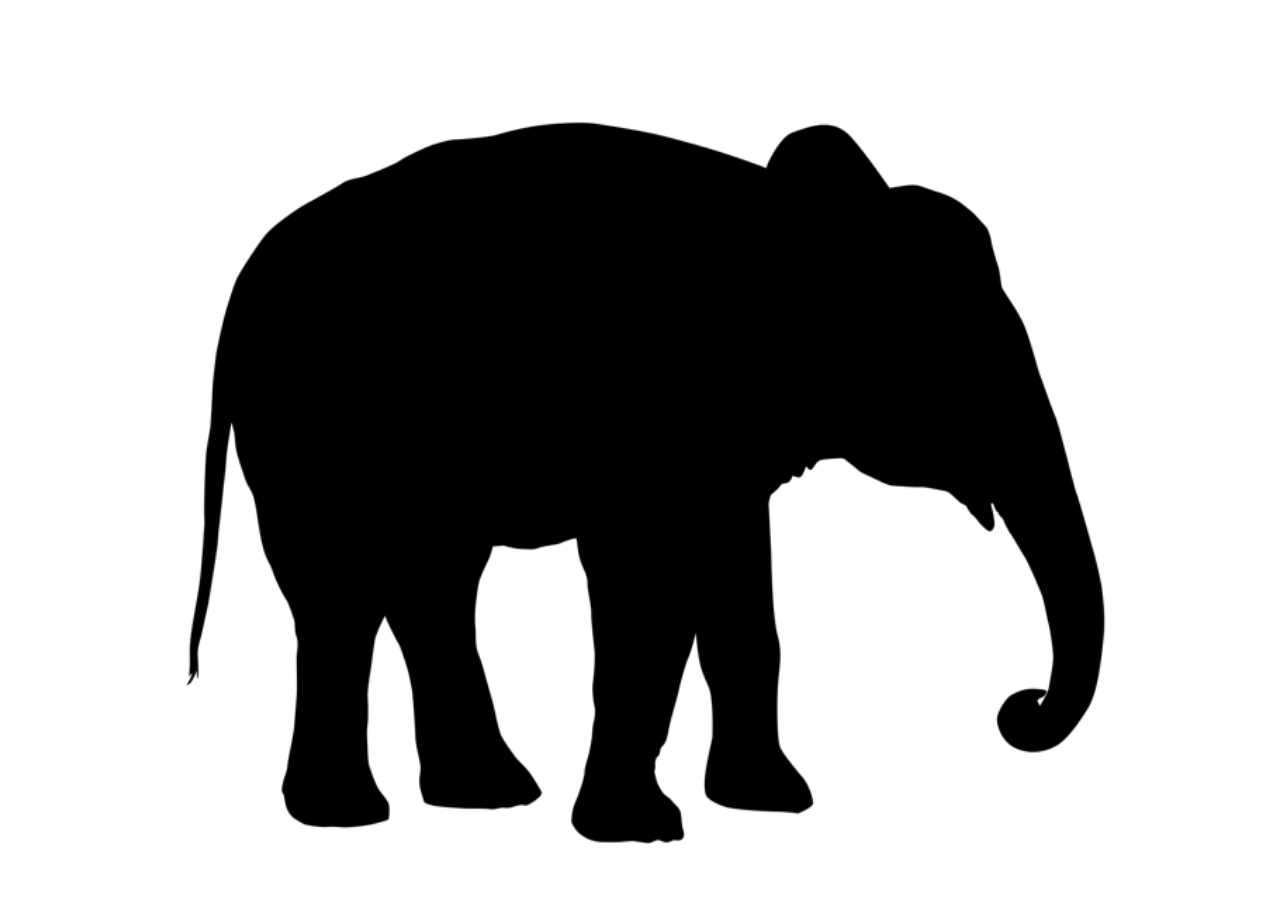
<file: www/book.html>
<!doctype html>
<html>
    <head>
        <script type="text/javascript" src="js/jquery.js"></script>
        <script type="text/javascript" src="js/swipe.js"></script>
        
        
        <style type="text/css">
            body{
                background:#ffffff;
                padding: 0;
                margin: 0;
            }
            /* Swipe 2 required styles */
            
            .swipe {
                overflow: hidden;
                visibility: hidden;
                position: relative;
            }
            .swipe-wrap {
                overflow: hidden;
                position: relative;
            }
            .swipe-wrap > div {
                float:left;
                width:100%;
                position: relative;
            }
            
            /* END required styles */
            
            .swipe-wrap > div > img {
                position: relative;
            }

 
            </style>
    </head>
    <body>
        
        
        <div id='mySwipe' style='margin:0 auto' class='swipe'>
            <div class='swipe-wrap'>
                <div><img src="pages/elephant_white.png" alt=""></div>
                <div><img src="pages/puma_white.png" alt=""></div>
                <div><img src="pages/hawk_white.png" alt=""></div>
                <div><img src="pages/deer_white.png" alt=""></div>
                <div><img src="pages/gecko_white.png" alt=""></div>
                <div><img src="pages/giraffe_white.png" alt=""></div>
                <div><img src="pages/ostrich_white.png" alt=""></div>
                <div><img src="pages/shark_white.png" alt=""></div>
                <div><img src="pages/eagle_white.png" alt=""></div>
                <div><img src="pages/camel_white.png" alt=""></div>
            </div>
        </div>

                
        <script type="text/javascript">
            
            $(window).ready(function() {
                            
                            
                            var imgRatio = 960/640;
                            var windowRatio = window.innerWidth/window.innerHeight;
                            var imgWidth = imgRatio * window.innerHeight;
                            var imgHeight = window.innerHeight;
                            var topOffset = 0;
                            var leftOffset = (window.innerWidth - imgWidth) / 2;
                            
                            if( windowRatio < 1 )
                            {
                                imgWidth = window.innerWidth;
                                imgHeight = window.innerWidth / imgRatio;
                                topOffset = (window.innerHeight - imgHeight) / 2;
                                leftOffset = 0;
                            }

                            $('#mySwipe img').css("width", imgWidth).css("height", window.innerHeight).css("top", topOffset + "px").css("left", leftOffset + "px");
                            
                           
                            // pure JS
                            var elem = document.getElementById('mySwipe');
                            window.mySwipe = Swipe(elem, {
                                                   // startSlide: 4,
                                                   auto: 10000,
                                                   continuous: true,
                                                   // disableScroll: true,
                                                   // stopPropagation: true,
                                                   // callback: function(index, element) {},
                                                   // transitionEnd: function(index, element) {}
                                                   });
                            
                            // with jQuery
                            //window.mySwipe = $('#mySwipe').Swipe().data('Swipe');
                            
                            
                    });
            
            </script>
        
    </body>
</html>
</file>
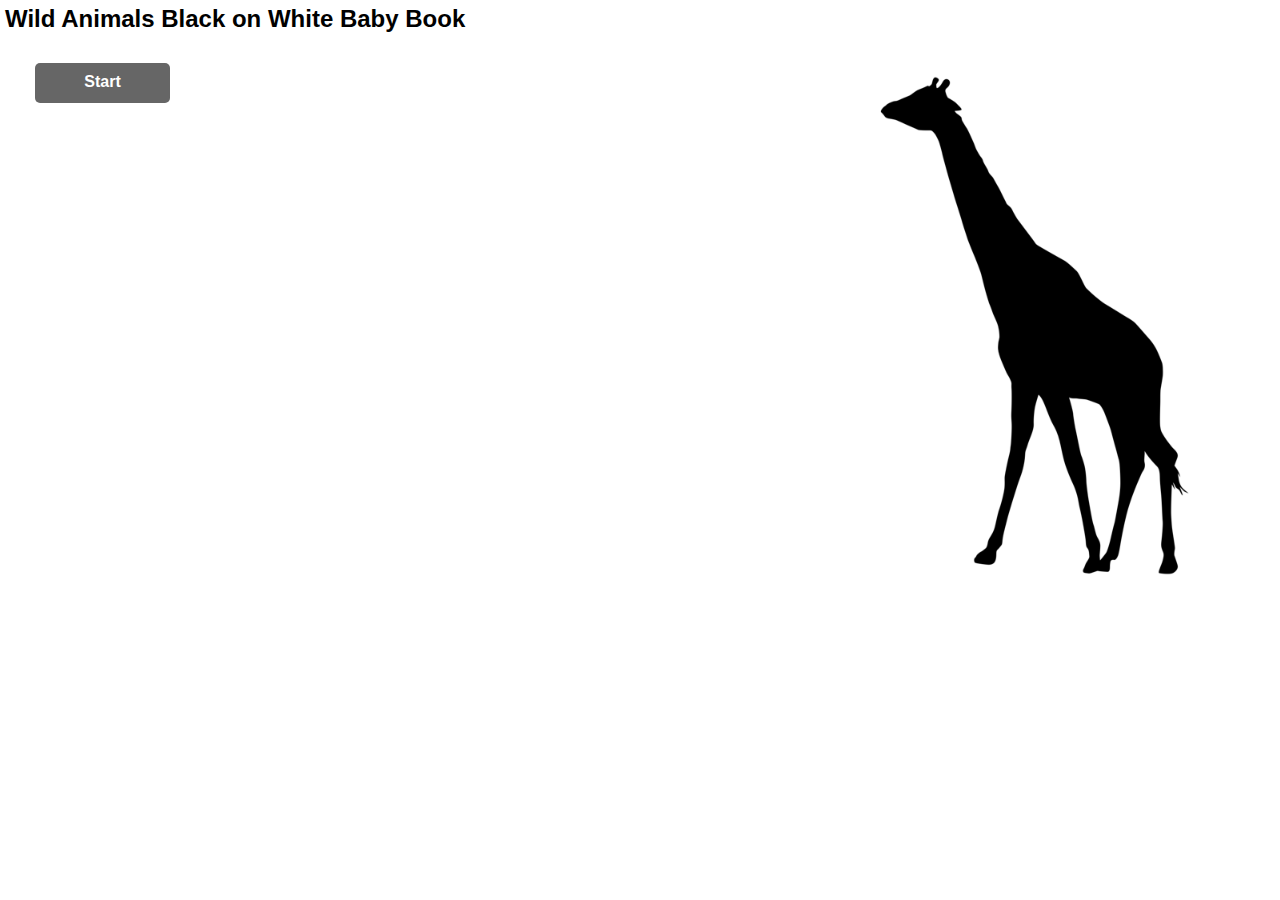
<file: www/main.html>
<!DOCTYPE html>
<!--
    Licensed to the Apache Software Foundation (ASF) under one
    or more contributor license agreements.  See the NOTICE file
    distributed with this work for additional information
    regarding copyright ownership.  The ASF licenses this file
    to you under the Apache License, Version 2.0 (the
    "License"); you may not use this file except in compliance
    with the License.  You may obtain a copy of the License at

    http://www.apache.org/licenses/LICENSE-2.0

    Unless required by applicable law or agreed to in writing,
    software distributed under the License is distributed on an
    "AS IS" BASIS, WITHOUT WARRANTIES OR CONDITIONS OF ANY
     KIND, either express or implied.  See the License for the
    specific language governing permissions and limitations
    under the License.
-->
<html>
    <head>
        <meta charset="utf-8" />
        <meta name="format-detection" content="telephone=no" />
        <meta name="viewport" content="user-scalable=no, initial-scale=1, maximum-scale=1, minimum-scale=1, width=device-width, height=device-height, target-densitydpi=device-dpi" />
        <link rel="stylesheet" type="text/css" href="css/main.css" />
        <title>Wild Animals Black on White Baby Book</title>
    </head>
    <body>
        <div class="app">
            <img src="pages/giraffe_white.png" />
            <h1>Wild Animals Black on White Baby Book</h1>
            <a href="book.html">Start</a>
        </div>
<!--        <script type="text/javascript" src="cordova-2.7.0.js"></script>
        <script type="text/javascript" src="js/index.js"></script>
        <script type="text/javascript">
            app.initialize();
        </script>-->
    </body>
</html>
</file>
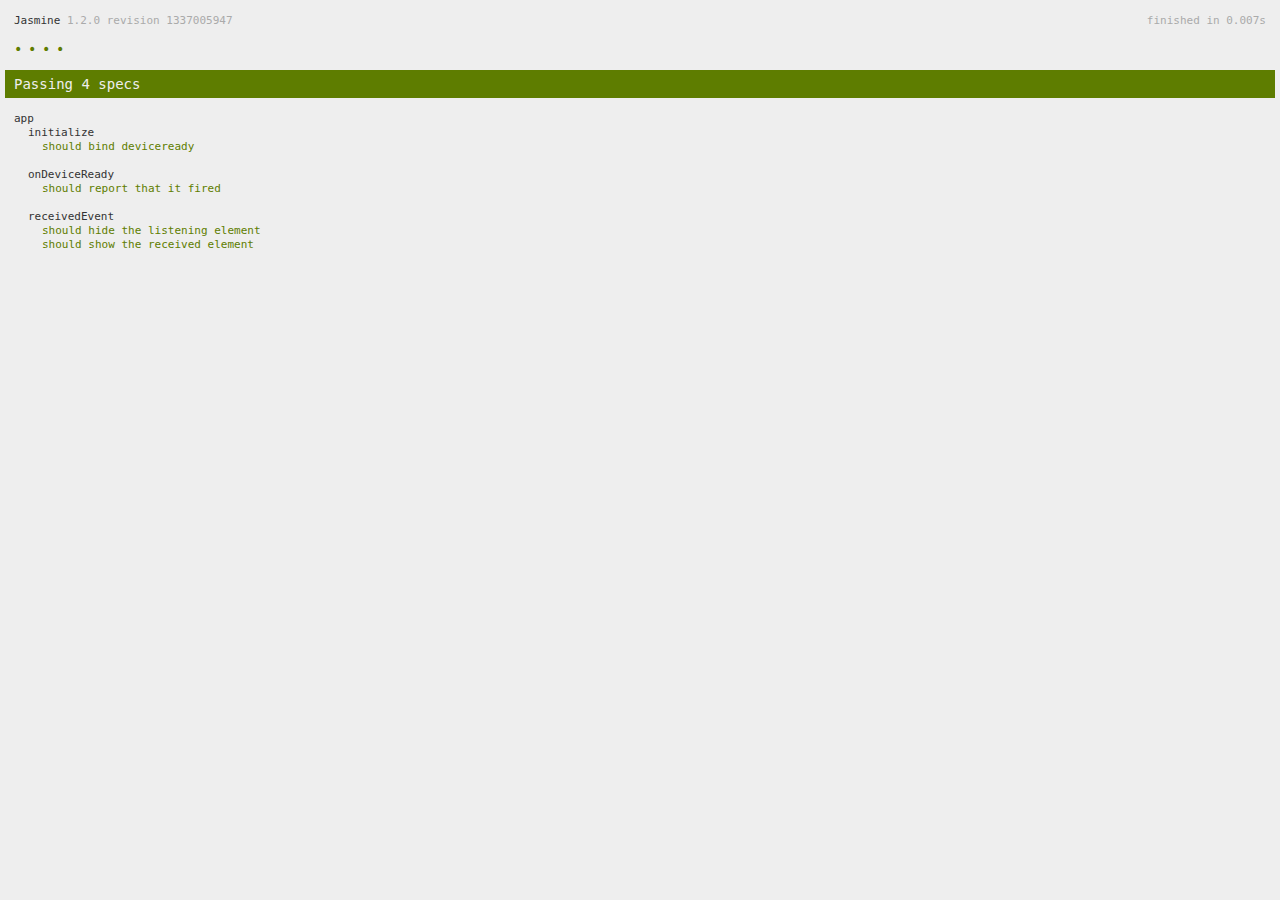
<file: www/spec.html>
<!DOCTYPE html>
<!--
    Licensed to the Apache Software Foundation (ASF) under one
    or more contributor license agreements.  See the NOTICE file
    distributed with this work for additional information
    regarding copyright ownership.  The ASF licenses this file
    to you under the Apache License, Version 2.0 (the
    "License"); you may not use this file except in compliance
    with the License.  You may obtain a copy of the License at

    http://www.apache.org/licenses/LICENSE-2.0

    Unless required by applicable law or agreed to in writing,
    software distributed under the License is distributed on an
    "AS IS" BASIS, WITHOUT WARRANTIES OR CONDITIONS OF ANY
     KIND, either express or implied.  See the License for the
    specific language governing permissions and limitations
    under the License.
-->
<html>
    <head>
        <title>Jasmine Spec Runner</title>

        <!-- jasmine source -->
        <link rel="shortcut icon" type="image/png" href="spec/lib/jasmine-1.2.0/jasmine_favicon.png">
        <link rel="stylesheet" type="text/css" href="spec/lib/jasmine-1.2.0/jasmine.css">
        <script type="text/javascript" src="spec/lib/jasmine-1.2.0/jasmine.js"></script>
        <script type="text/javascript" src="spec/lib/jasmine-1.2.0/jasmine-html.js"></script>

        <!-- include source files here... -->
        <script type="text/javascript" src="js/index.js"></script>

        <!-- include spec files here... -->
        <script type="text/javascript" src="spec/helper.js"></script>
        <script type="text/javascript" src="spec/index.js"></script>

        <script type="text/javascript">
            (function() {
                var jasmineEnv = jasmine.getEnv();
                jasmineEnv.updateInterval = 1000;

                var htmlReporter = new jasmine.HtmlReporter();

                jasmineEnv.addReporter(htmlReporter);

                jasmineEnv.specFilter = function(spec) {
                    return htmlReporter.specFilter(spec);
                };

                var currentWindowOnload = window.onload;

                window.onload = function() {
                    if (currentWindowOnload) {
                        currentWindowOnload();
                    }
                    execJasmine();
                };

                function execJasmine() {
                    jasmineEnv.execute();
                }
            })();
        </script>
    </head>
    <body>
        <div id="stage" style="display:none;"></div>
    </body>
</html>
</file>
<file: www/spec/lib/jasmine-1.2.0/jasmine.css>
body { background-color: #eeeeee; padding: 0; margin: 5px; overflow-y: scroll; }

#HTMLReporter { font-size: 11px; font-family: Monaco, "Lucida Console", monospace; line-height: 14px; color: #333333; }
#HTMLReporter a { text-decoration: none; }
#HTMLReporter a:hover { text-decoration: underline; }
#HTMLReporter p, #HTMLReporter h1, #HTMLReporter h2, #HTMLReporter h3, #HTMLReporter h4, #HTMLReporter h5, #HTMLReporter h6 { margin: 0; line-height: 14px; }
#HTMLReporter .banner, #HTMLReporter .symbolSummary, #HTMLReporter .summary, #HTMLReporter .resultMessage, #HTMLReporter .specDetail .description, #HTMLReporter .alert .bar, #HTMLReporter .stackTrace { padding-left: 9px; padding-right: 9px; }
#HTMLReporter #jasmine_content { position: fixed; right: 100%; }
#HTMLReporter .version { color: #aaaaaa; }
#HTMLReporter .banner { margin-top: 14px; }
#HTMLReporter .duration { color: #aaaaaa; float: right; }
#HTMLReporter .symbolSummary { overflow: hidden; *zoom: 1; margin: 14px 0; }
#HTMLReporter .symbolSummary li { display: block; float: left; height: 7px; width: 14px; margin-bottom: 7px; font-size: 16px; }
#HTMLReporter .symbolSummary li.passed { font-size: 14px; }
#HTMLReporter .symbolSummary li.passed:before { color: #5e7d00; content: "\02022"; }
#HTMLReporter .symbolSummary li.failed { line-height: 9px; }
#HTMLReporter .symbolSummary li.failed:before { color: #b03911; content: "x"; font-weight: bold; margin-left: -1px; }
#HTMLReporter .symbolSummary li.skipped { font-size: 14px; }
#HTMLReporter .symbolSummary li.skipped:before { color: #bababa; content: "\02022"; }
#HTMLReporter .symbolSummary li.pending { line-height: 11px; }
#HTMLReporter .symbolSummary li.pending:before { color: #aaaaaa; content: "-"; }
#HTMLReporter .bar { line-height: 28px; font-size: 14px; display: block; color: #eee; }
#HTMLReporter .runningAlert { background-color: #666666; }
#HTMLReporter .skippedAlert { background-color: #aaaaaa; }
#HTMLReporter .skippedAlert:first-child { background-color: #333333; }
#HTMLReporter .skippedAlert:hover { text-decoration: none; color: white; text-decoration: underline; }
#HTMLReporter .passingAlert { background-color: #a6b779; }
#HTMLReporter .passingAlert:first-child { background-color: #5e7d00; }
#HTMLReporter .failingAlert { background-color: #cf867e; }
#HTMLReporter .failingAlert:first-child { background-color: #b03911; }
#HTMLReporter .results { margin-top: 14px; }
#HTMLReporter #details { display: none; }
#HTMLReporter .resultsMenu, #HTMLReporter .resultsMenu a { background-color: #fff; color: #333333; }
#HTMLReporter.showDetails .summaryMenuItem { font-weight: normal; text-decoration: inherit; }
#HTMLReporter.showDetails .summaryMenuItem:hover { text-decoration: underline; }
#HTMLReporter.showDetails .detailsMenuItem { font-weight: bold; text-decoration: underline; }
#HTMLReporter.showDetails .summary { display: none; }
#HTMLReporter.showDetails #details { display: block; }
#HTMLReporter .summaryMenuItem { font-weight: bold; text-decoration: underline; }
#HTMLReporter .summary { margin-top: 14px; }
#HTMLReporter .summary .suite .suite, #HTMLReporter .summary .specSummary { margin-left: 14px; }
#HTMLReporter .summary .specSummary.passed a { color: #5e7d00; }
#HTMLReporter .summary .specSummary.failed a { color: #b03911; }
#HTMLReporter .description + .suite { margin-top: 0; }
#HTMLReporter .suite { margin-top: 14px; }
#HTMLReporter .suite a { color: #333333; }
#HTMLReporter #details .specDetail { margin-bottom: 28px; }
#HTMLReporter #details .specDetail .description { display: block; color: white; background-color: #b03911; }
#HTMLReporter .resultMessage { padding-top: 14px; color: #333333; }
#HTMLReporter .resultMessage span.result { display: block; }
#HTMLReporter .stackTrace { margin: 5px 0 0 0; max-height: 224px; overflow: auto; line-height: 18px; color: #666666; border: 1px solid #ddd; background: white; white-space: pre; }

#TrivialReporter { padding: 8px 13px; position: absolute; top: 0; bottom: 0; left: 0; right: 0; overflow-y: scroll; background-color: white; font-family: "Helvetica Neue Light", "Lucida Grande", "Calibri", "Arial", sans-serif; /*.resultMessage {*/ /*white-space: pre;*/ /*}*/ }
#TrivialReporter a:visited, #TrivialReporter a { color: #303; }
#TrivialReporter a:hover, #TrivialReporter a:active { color: blue; }
#TrivialReporter .run_spec { float: right; padding-right: 5px; font-size: .8em; text-decoration: none; }
#TrivialReporter .banner { color: #303; background-color: #fef; padding: 5px; }
#TrivialReporter .logo { float: left; font-size: 1.1em; padding-left: 5px; }
#TrivialReporter .logo .version { font-size: .6em; padding-left: 1em; }
#TrivialReporter .runner.running { background-color: yellow; }
#TrivialReporter .options { text-align: right; font-size: .8em; }
#TrivialReporter .suite { border: 1px outset gray; margin: 5px 0; padding-left: 1em; }
#TrivialReporter .suite .suite { margin: 5px; }
#TrivialReporter .suite.passed { background-color: #dfd; }
#TrivialReporter .suite.failed { background-color: #fdd; }
#TrivialReporter .spec { margin: 5px; padding-left: 1em; clear: both; }
#TrivialReporter .spec.failed, #TrivialReporter .spec.passed, #TrivialReporter .spec.skipped { padding-bottom: 5px; border: 1px solid gray; }
#TrivialReporter .spec.failed { background-color: #fbb; border-color: red; }
#TrivialReporter .spec.passed { background-color: #bfb; border-color: green; }
#TrivialReporter .spec.skipped { background-color: #bbb; }
#TrivialReporter .messages { border-left: 1px dashed gray; padding-left: 1em; padding-right: 1em; }
#TrivialReporter .passed { background-color: #cfc; display: none; }
#TrivialReporter .failed { background-color: #fbb; }
#TrivialReporter .skipped { color: #777; background-color: #eee; display: none; }
#TrivialReporter .resultMessage span.result { display: block; line-height: 2em; color: black; }
#TrivialReporter .resultMessage .mismatch { color: black; }
#TrivialReporter .stackTrace { white-space: pre; font-size: .8em; margin-left: 10px; max-height: 5em; overflow: auto; border: 1px inset red; padding: 1em; background: #eef; }
#TrivialReporter .finished-at { padding-left: 1em; font-size: .6em; }
#TrivialReporter.show-passed .passed, #TrivialReporter.show-skipped .skipped { display: block; }
#TrivialReporter #jasmine_content { position: fixed; right: 100%; }
#TrivialReporter .runner { border: 1px solid gray; display: block; margin: 5px 0; padding: 2px 0 2px 10px; }
</file>
<file: www/css/main.css>
/*
 * Licensed to the Apache Software Foundation (ASF) under one
 * or more contributor license agreements.  See the NOTICE file
 * distributed with this work for additional information
 * regarding copyright ownership.  The ASF licenses this file
 * to you under the Apache License, Version 2.0 (the
 * "License"); you may not use this file except in compliance
 * with the License.  You may obtain a copy of the License at
 *
 * http://www.apache.org/licenses/LICENSE-2.0
 *
 * Unless required by applicable law or agreed to in writing,
 * software distributed under the License is distributed on an
 * "AS IS" BASIS, WITHOUT WARRANTIES OR CONDITIONS OF ANY
 * KIND, either express or implied.  See the License for the
 * specific language governing permissions and limitations
 * under the License.
 */
* {
    -webkit-tap-highlight-color: rgba(0,0,0,0); /* make transparent link selection, adjust last value opacity 0 to 1.0 */
}

body {
    -webkit-touch-callout: none;                /* prevent callout to copy image, etc when tap to hold */
    -webkit-text-size-adjust: none;             /* prevent webkit from resizing text to fit */
    -webkit-user-select: none;                  /* prevent copy paste, to allow, change 'none' to 'text' */
    background-color:#ffffff;
    height:100%;
    margin:0px;
    padding:5px;
    width:100%;
}

/* Portrait layout (default) */
.app {
    position: relative;
}

h1 {
    font-size:24px;
    font-weight: bold;
    margin: 0px;
    overflow:visible;
    padding:0px;
    font-family: Helvetica, Arial, sans-serif;
    text-align: left;
}

img {
    position: absolute;
    left: 50%;
    top: 60%;
    width: 60%;
    float: right;
}

a {
  display: block;
  width: 115px;
  height: 20px;
  background: #666666;
  padding: 10px;
  text-align: center;
  border-radius: 5px;
  color: white;
  font-weight: bold;
  text-decoration: none;
  margin-top: 30px;
  font-family: Helvetica, Arial, sans-serif;
  cursor: hand;
  cursor: pointer;
  margin-left: 30px;
}
</file>
